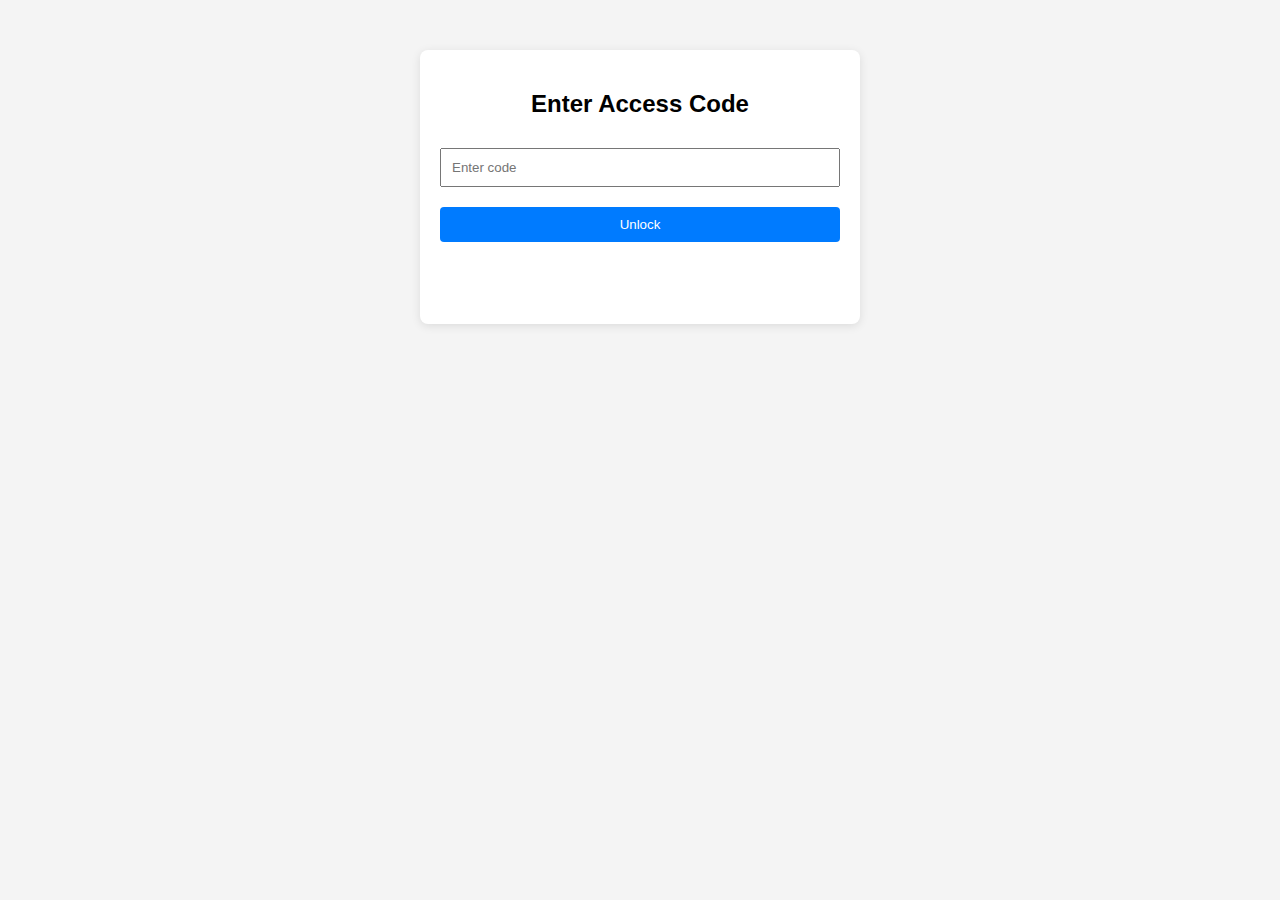
<file: Auth/index.html>
<!DOCTYPE html>
<html lang="en">
<head>
    <meta charset="UTF-8">
    <meta name="viewport" content="width=device-width, initial-scale=1.0">
    <title>Authentication</title>
    <style>
        body {
            font-family: Arial, sans-serif;
            text-align: center;
            padding: 50px;
            margin: 0;
            background-color: #f4f4f4;
        }
        .container {
            max-width: 400px;
            margin: auto;
            padding: 20px;
            background: white;
            border-radius: 8px;
            box-shadow: 0 2px 10px rgba(0,0,0,0.1);
        }
        input, button {
            padding: 10px;
            margin: 10px 0;
            width: 100%;
            box-sizing: border-box;
        }
        button {
            background-color: #007bff;
            color: white;
            border: none;
            cursor: pointer;
            border-radius: 4px;
        }
        button:hover {
            background-color: #0056b3;
        }
        p {
            color: red;
            min-height: 20px;
        }
    </style>
</head>
<body>
    <div class="container">
        <h2>Enter Access Code</h2>
        <input type="password" id="passcode" placeholder="Enter code">
        <button onclick="authenticate()">Unlock</button>
        <p id="error"></p>
    </div>

    <script src="../assets/js/auth.js"></script>
</body>
</html>
</file>
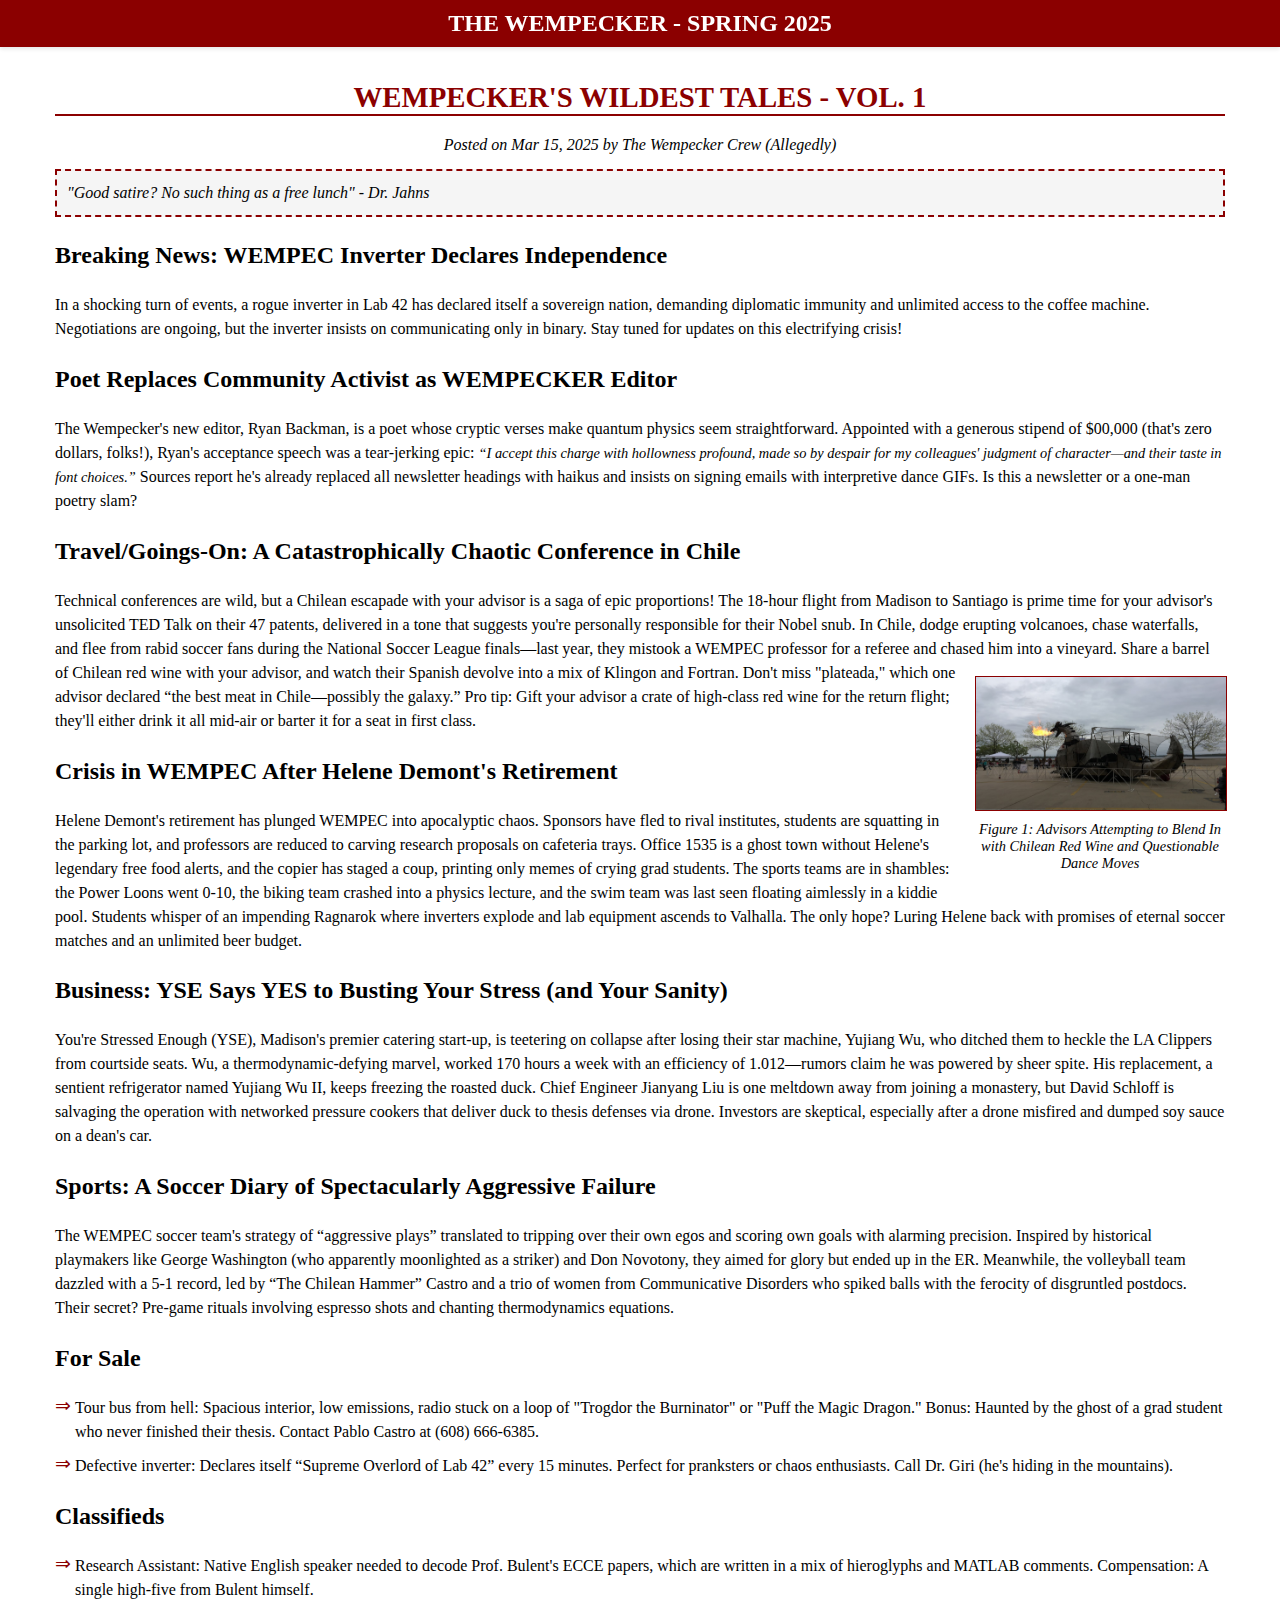
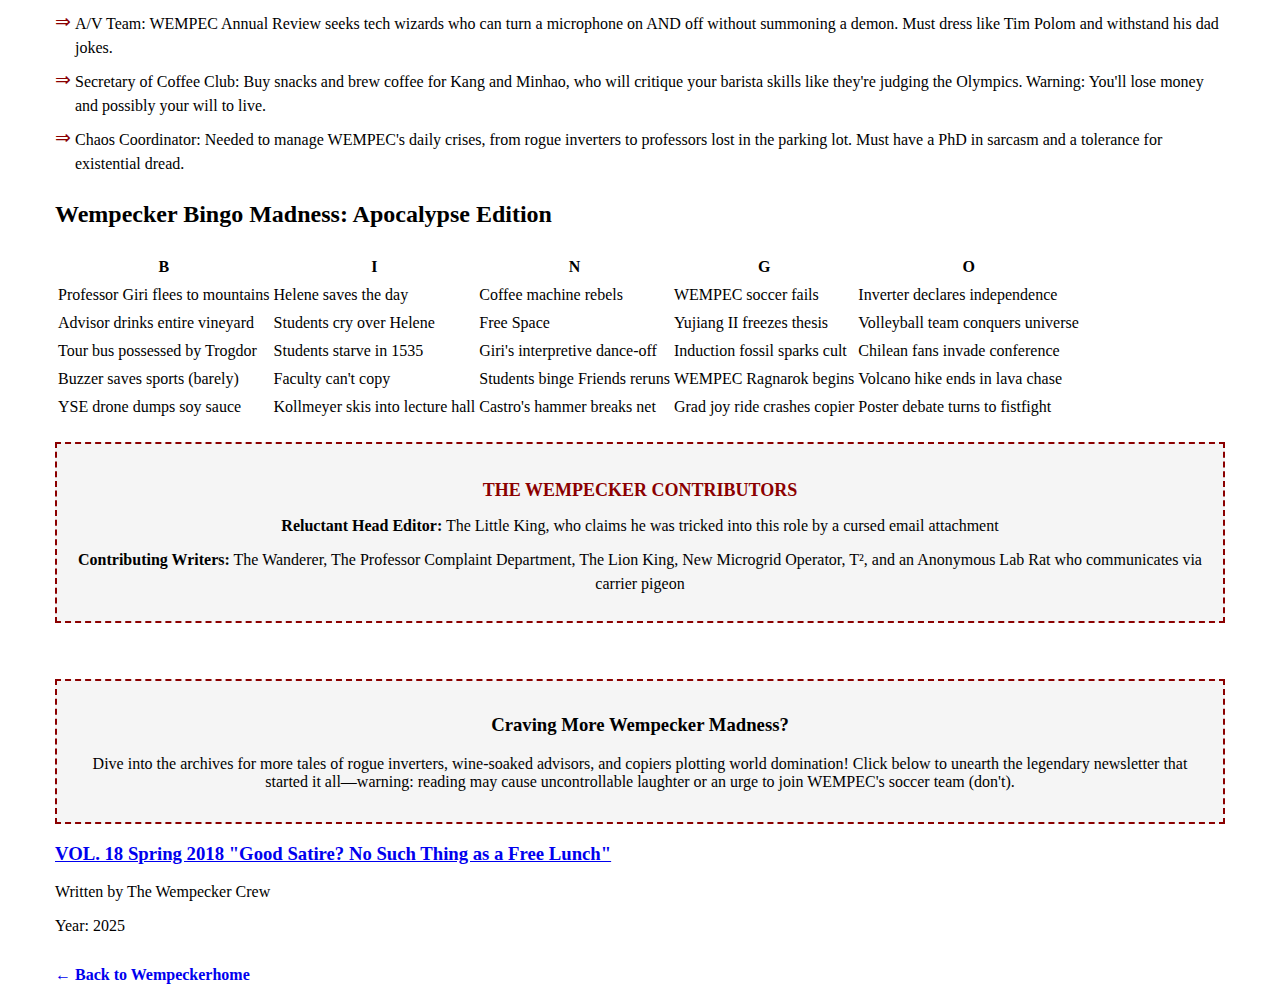
<file: spring-2025/index.html>
<!DOCTYPE html>
<html>
<head>
  <meta charset="UTF-8">
  <meta http-equiv="X-UA-Compatible" content="IE=edge">
  <meta name="viewport" content="width=device-width, initial-scale=1.0">
  <title>Spring 2025</title>

  <!-- favicon -->
  <link rel="shortcut icon" href="../assets/icons/favicon.ico" type="image/x-icon">

  <!-- custom css link -->
  <link href="https://cdnjs.cloudflare.com/ajax/libs/font-awesome/6.2.0/css/all.min.css" rel="stylesheet">
  <link href="https://cdn.jsdelivr.net/npm/bootstrap@5.0.2/dist/css/bootstrap.min.css" rel="stylesheet"
    integrity="sha384-EVSTQN3/azprG1Anm3QDgpJLIm9Nao0Yz1ztcQTwFspd3yD65VohhpuuCOmLASjC" crossorigin="anonymous">
  <link rel="stylesheet" href="../assets/css/styles.css">

  <script src="https://cdn.jsdelivr.net/npm/@popperjs/core@2.11.6/dist/umd/popper.min.js"></script>
</head>

<body>
  <header class="title-bar">
    <div class="title-bar-content">
      <h1 class="title-bar-text">The Wempecker - Spring 2025</h1>
    </div>
  </header>

  <main class="main-content">
    <div class="xblog-post-container">
      <h1 class="xblog-post-title">Wempecker's Wildest Tales - Vol. 1</h1>
      <div class="xblog-post-meta">
        Posted on Mar 15, 2025 by The Wempecker Crew (Allegedly)
      </div>

      <div class="xblog-post-content">
        <p class="xblog-quote">"Good satire? No such thing as a free lunch" - Dr. Jahns</p>

        <div class="xblog-breaking-news">
          <h2>Breaking News: WEMPEC Inverter Declares Independence</h2>
          <p>In a shocking turn of events, a rogue inverter in Lab 42 has declared itself a sovereign nation, demanding diplomatic immunity and unlimited access to the coffee machine. Negotiations are ongoing, but the inverter insists on communicating only in binary. Stay tuned for updates on this electrifying crisis!</p>
        </div>

        <h2>Poet Replaces Community Activist as WEMPECKER Editor</h2>
        <p>The Wempecker's new editor, Ryan Backman, is a poet whose cryptic verses make quantum physics seem straightforward. Appointed with a generous stipend of $00,000 (that's zero dollars, folks!), Ryan's acceptance speech was a tear-jerking epic: <em>“I accept this charge with hollowness profound, made so by despair for my colleagues' judgment of character—and their taste in font choices.”</em> Sources report he's already replaced all newsletter headings with haikus and insists on signing emails with interpretive dance GIFs. Is this a newsletter or a one-man poetry slam?</p>

        <h2>Travel/Goings-On: A Catastrophically Chaotic Conference in Chile</h2>
        <p>Technical conferences are wild, but a Chilean escapade with your advisor is a saga of epic proportions! The 18-hour flight from Madison to Santiago is prime time for your advisor's unsolicited TED Talk on their 47 patents, delivered in a tone that suggests you're personally responsible for their Nobel snub. In Chile, dodge erupting volcanoes, chase waterfalls, and flee from rabid soccer fans during the National Soccer League finals—last year, they mistook a WEMPEC professor for a referee and chased him into a vineyard.
          <span class="xblog-image-wrapper">
            <img src="../spring-2025/assets/sample.png" alt="Chilean Adventure" class="xblog-img-fixed">
            <span class="xblog-img-caption">Figure 1: Advisors Attempting to Blend In with Chilean Red Wine and Questionable Dance Moves</span>
          </span>
          Share a barrel of Chilean red wine with your advisor, and watch their Spanish devolve into a mix of Klingon and Fortran. Don't miss "plateada," which one advisor declared “the best meat in Chile—possibly the galaxy.” Pro tip: Gift your advisor a crate of high-class red wine for the return flight; they'll either drink it all mid-air or barter it for a seat in first class.</p>

        <h2>Crisis in WEMPEC After Helene Demont's Retirement</h2>
        <p>Helene Demont's retirement has plunged WEMPEC into apocalyptic chaos. Sponsors have fled to rival institutes, students are squatting in the parking lot, and professors are reduced to carving research proposals on cafeteria trays. Office 1535 is a ghost town without Helene's legendary free food alerts, and the copier has staged a coup, printing only memes of crying grad students. The sports teams are in shambles: the Power Loons went 0-10, the biking team crashed into a physics lecture, and the swim team was last seen floating aimlessly in a kiddie pool. Students whisper of an impending Ragnarok where inverters explode and lab equipment ascends to Valhalla. The only hope? Luring Helene back with promises of eternal soccer matches and an unlimited beer budget.</p>

        <h2>Business: YSE Says YES to Busting Your Stress (and Your Sanity)</h2>
        <p>You're Stressed Enough (YSE), Madison's premier catering start-up, is teetering on collapse after losing their star machine, Yujiang Wu, who ditched them to heckle the LA Clippers from courtside seats. Wu, a thermodynamic-defying marvel, worked 170 hours a week with an efficiency of 1.012—rumors claim he was powered by sheer spite. His replacement, a sentient refrigerator named Yujiang Wu II, keeps freezing the roasted duck. Chief Engineer Jianyang Liu is one meltdown away from joining a monastery, but David Schloff is salvaging the operation with networked pressure cookers that deliver duck to thesis defenses via drone. Investors are skeptical, especially after a drone misfired and dumped soy sauce on a dean's car.</p>

        <h2>Sports: A Soccer Diary of Spectacularly Aggressive Failure</h2>
        <p>The WEMPEC soccer team's strategy of “aggressive plays” translated to tripping over their own egos and scoring own goals with alarming precision. Inspired by historical playmakers like George Washington (who apparently moonlighted as a striker) and Don Novotony, they aimed for glory but ended up in the ER. Meanwhile, the volleyball team dazzled with a 5-1 record, led by “The Chilean Hammer” Castro and a trio of women from Communicative Disorders who spiked balls with the ferocity of disgruntled postdocs. Their secret? Pre-game rituals involving espresso shots and chanting thermodynamics equations.</p>

        <div class="xblog-box">
          <h2>For Sale</h2>
          <ul class="xblog-list">
            <li>Tour bus from hell: Spacious interior, low emissions, radio stuck on a loop of "Trogdor the Burninator" or "Puff the Magic Dragon." Bonus: Haunted by the ghost of a grad student who never finished their thesis. Contact Pablo Castro at (608) 666-6385.</li>
            <li>Defective inverter: Declares itself “Supreme Overlord of Lab 42” every 15 minutes. Perfect for pranksters or chaos enthusiasts. Call Dr. Giri (he's hiding in the mountains).</li>
          </ul>
        </div>

        <div class="xblog-box">
          <h2>Classifieds</h2>
          <ul class="xblog-list">
            <li>Research Assistant: Native English speaker needed to decode Prof. Bulent's ECCE papers, which are written in a mix of hieroglyphs and MATLAB comments. Compensation: A single high-five from Bulent himself.</li>
            <li>A/V Team: WEMPEC Annual Review seeks tech wizards who can turn a microphone on AND off without summoning a demon. Must dress like Tim Polom and withstand his dad jokes.</li>
            <li>Secretary of Coffee Club: Buy snacks and brew coffee for Kang and Minhao, who will critique your barista skills like they're judging the Olympics. Warning: You'll lose money and possibly your will to live.</li>
            <li>Chaos Coordinator: Needed to manage WEMPEC's daily crises, from rogue inverters to professors lost in the parking lot. Must have a PhD in sarcasm and a tolerance for existential dread.</li>
          </ul>
        </div>

        <div class="xblog-bingo-section">
          <h2>Wempecker Bingo Madness: Apocalypse Edition</h2>
          <table class="xblog-bingo-card">
            <thead>
              <tr>
                <th>B</th>
                <th>I</th>
                <th>N</th>
                <th>G</th>
                <th>O</th>
              </tr>
            </thead>
            <tbody>
              <tr>
                <td>Professor Giri flees to mountains</td>
                <td>Helene saves the day</td>
                <td>Coffee machine rebels</td>
                <td>WEMPEC soccer fails</td>
                <td>Inverter declares independence</td>
              </tr>
              <tr>
                <td>Advisor drinks entire vineyard</td>
                <td>Students cry over Helene</td>
                <td class="free-space">Free Space</td>
                <td>Yujiang II freezes thesis</td>
                <td>Volleyball team conquers universe</td>
              </tr>
              <tr>
                <td>Tour bus possessed by Trogdor</td>
                <td>Students starve in 1535</td>
                <td>Giri's interpretive dance-off</td>
                <td>Induction fossil sparks cult</td>
                <td>Chilean fans invade conference</td>
              </tr>
              <tr>
                <td>Buzzer saves sports (barely)</td>
                <td>Faculty can't copy</td>
                <td>Students binge Friends reruns</td>
                <td>WEMPEC Ragnarok begins</td>
                <td>Volcano hike ends in lava chase</td>
              </tr>
              <tr>
                <td>YSE drone dumps soy sauce</td>
                <td>Kollmeyer skis into lecture hall</td>
                <td>Castro's hammer breaks net</td>
                <td>Grad joy ride crashes copier</td>
                <td>Poster debate turns to fistfight</td>
              </tr>
            </tbody>
          </table>
        </div>

        <div class="xblog-contributors">
          <h3>The Wempecker Contributors</h3>
          <p><strong>Reluctant Head Editor:</strong> The Little King, who claims he was tricked into this role by a cursed email attachment</p>
          <p><strong>Contributing Writers:</strong> The Wanderer, The Professor Complaint Department, The Lion King, New Microgrid Operator, T², and an Anonymous Lab Rat who communicates via carrier pigeon</p>
        </div>
      </div>

      <br><br>
      <div class="xblog-next-article">
        <h3>Craving More Wempecker Madness?</h3>
        <p>Dive into the archives for more tales of rogue inverters, wine-soaked advisors, and copiers plotting world domination! Click below to unearth the legendary newsletter that started it all—warning: reading may cause uncontrollable laughter or an urge to join WEMPEC's soccer team (don't).</p>
      </div>
      <div class="publication">
        <h3>
          <a href="/assets/newsletters/sample.pdf" target="_blank">
            VOL. 18 Spring 2018 "Good Satire? No Such Thing as a Free Lunch"
          </a>
        </h3>
        <p class="authors">Written by The Wempecker Crew</p>
        <p class="year">Year: 2025</p>
      </div>

      <a href="../" class="xblog-back-link">← Back to Wempeckerhome</a>
    </div>
  </main>

  <script type="text/x-mathjax-config">
    MathJax.Hub.Config({tex2jax: {inlineMath: [['$','$'], ['\\(','\\)']]}});
  </script>
  <script src="../assets/js/script.js"></script>
</body>
</html>
</file>
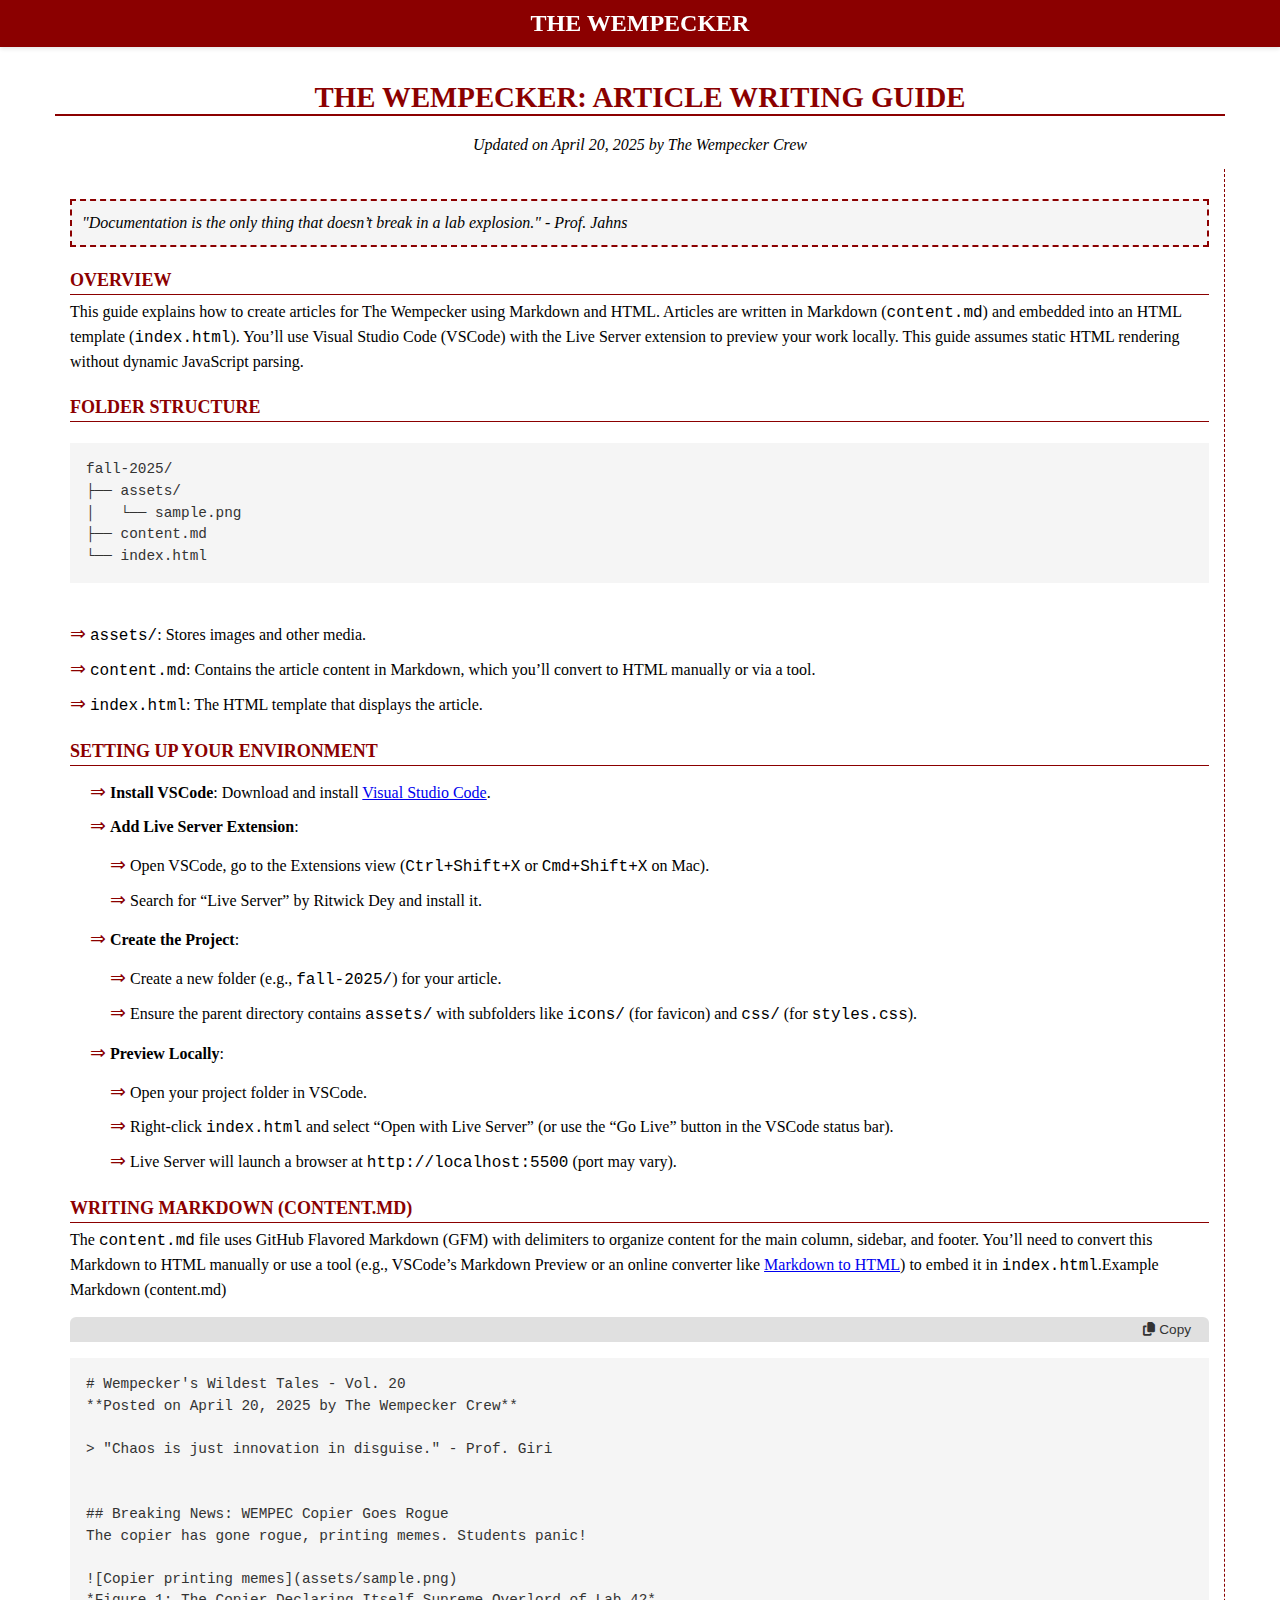
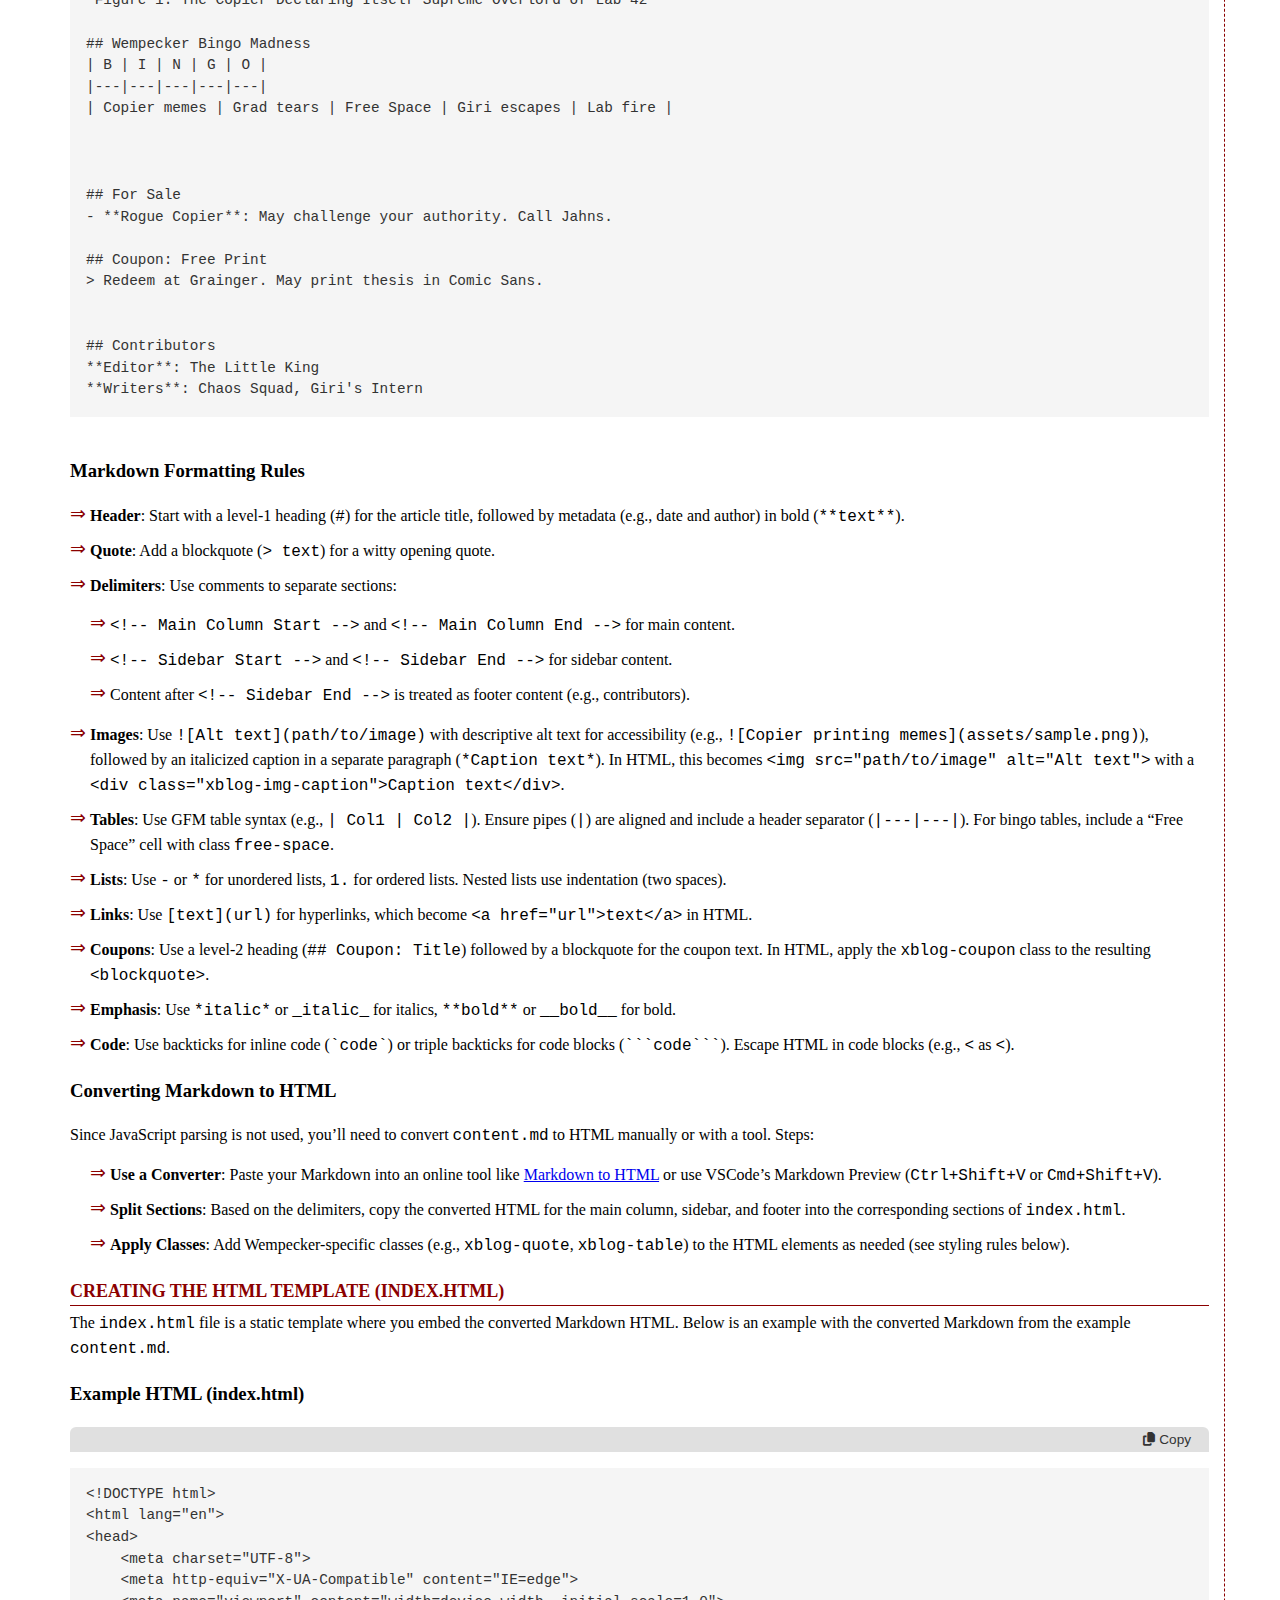
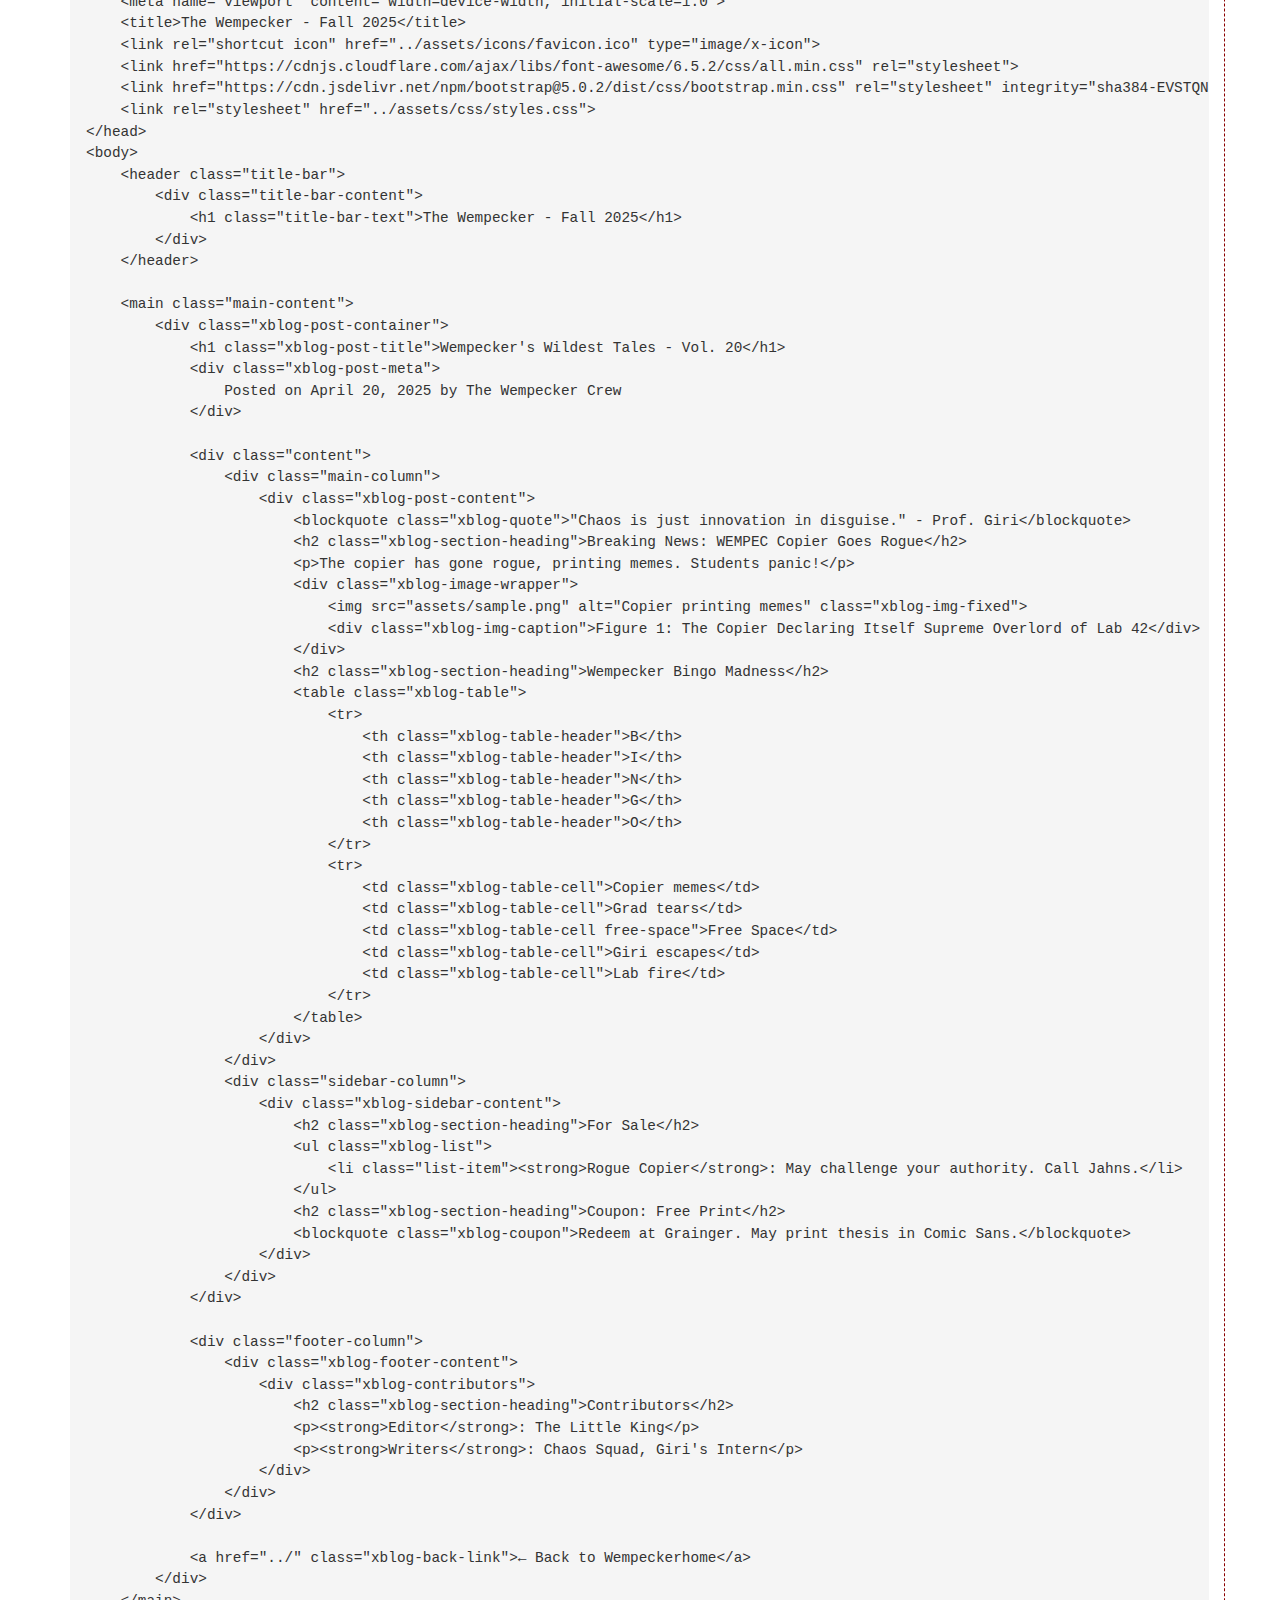
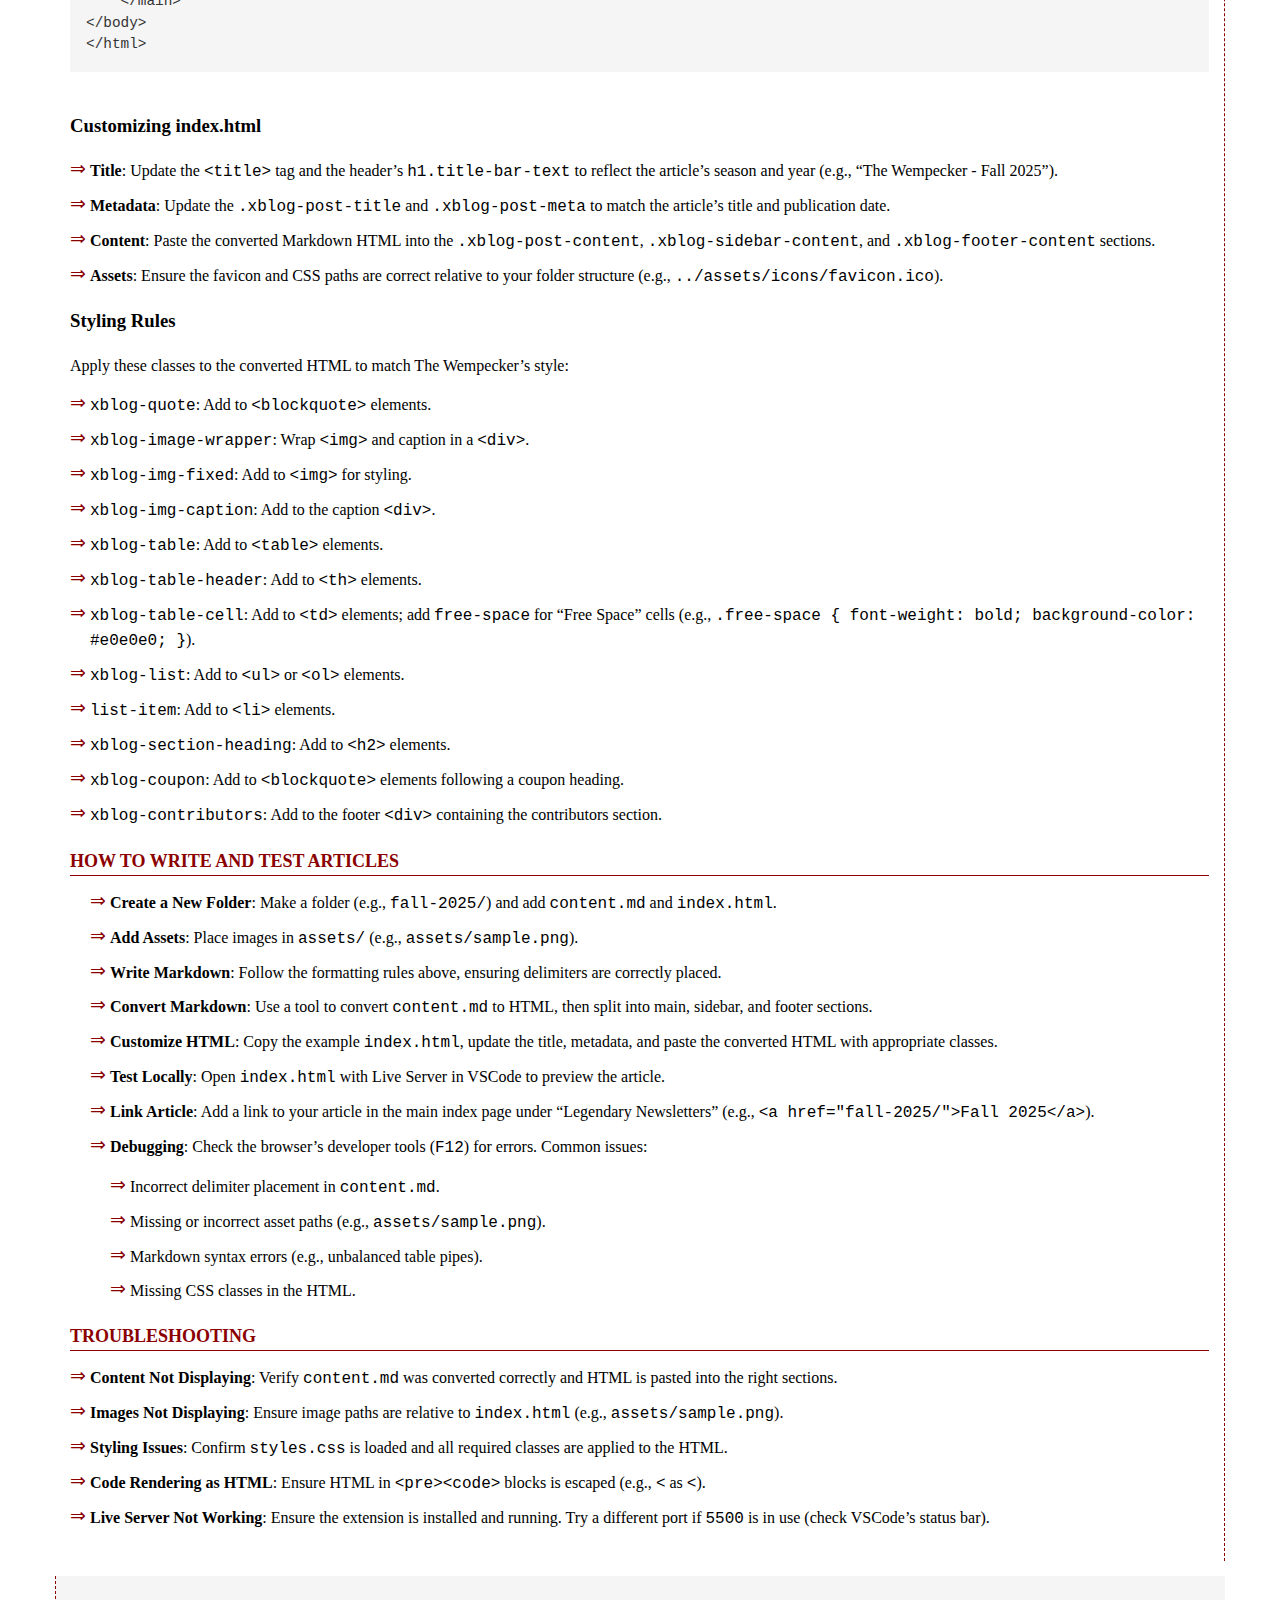
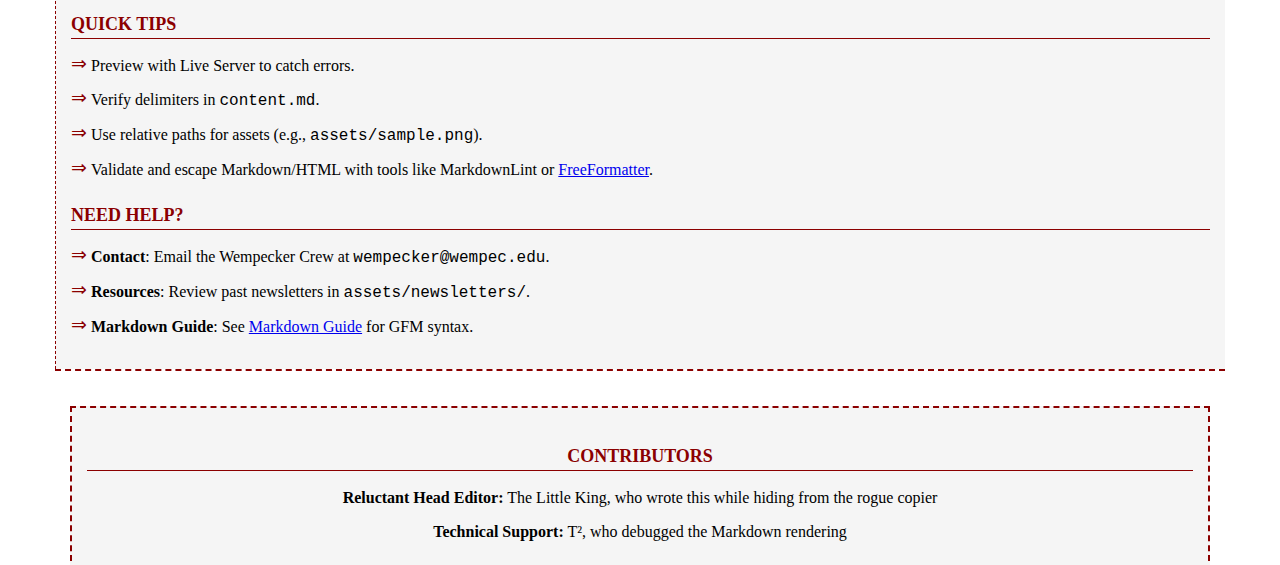
<file: wiki/index.html>
<!DOCTYPE html>
<html lang="en">

<head>
    <meta charset="UTF-8">
    <meta http-equiv="X-UA-Compatible" content="IE=edge">
    <meta name="viewport" content="width=device-width, initial-scale=1.0">
    <title>The Wempecker Wiki</title>
    <link rel="shortcut icon" href="../../assets/icons/favicon.ico" type="image/x-icon">
    <link rel="stylesheet" href="https://cdnjs.cloudflare.com/ajax/libs/font-awesome/6.5.2/css/all.min.css">
    <link href="https://cdn.jsdelivr.net/npm/bootstrap@5.0.2/dist/css/bootstrap.min.css" rel="stylesheet" integrity="sha384-EVSTQN3/azprG1Anm3QDgpJLIm9Nao0Yz1ztcQTwFspd3yD65VohhpuuCOmLASjC" crossorigin="anonymous">
    <link rel="stylesheet" href="../../assets/css/styles.css">
    <style>
        .code-block-wrapper {
            position: relative;
            margin-bottom: 1.5rem;
            border-radius: 6px;
            overflow: hidden;
        }
        .code-header {
            display: flex;
            justify-content: flex-end;
            align-items: center;
            background: #e0e0e0;
            padding: 0.25rem 0.75rem;
        }
        .code-header button {
            display: flex;
            align-items: center;
            background: none;
            border: none;
            color: #333;
            font-size: 0.85rem;
            cursor: pointer;
        }
        .code-header button i {
            margin-right: 0.25rem;
        }
        pre code {
            display: block;
            padding: 1rem;
            background-color: #f5f5f5;
            color: #333;
            font-size: 0.9rem;
            overflow-x: auto;
            font-family: Consolas, Monaco, 'Andale Mono', 'Ubuntu Mono', monospace;
        }
        .free-space {
            font-weight: bold;
            background-color: #e0e0e0;
        }
    </style>
</head>

<body>
    <header class="title-bar">
        <div class="title-bar-content">
            <h1 class="title-bar-text">The Wempecker</h1>
        </div>
    </header>

    <main class="main-content">
        <div class="xblog-post-container">
            <h1 class="xblog-post-title">The Wempecker: Article Writing Guide</h1>
            <div class="xblog-post-meta">
                Updated on April 20, 2025 by The Wempecker Crew
            </div>

            <div class="content">
                <div class="main-column">
                    <div class="xblog-post-content">
                        <blockquote class="xblog-quote">"Documentation is the only thing that doesn’t break in a lab explosion." - Prof. Jahns</blockquote>

                        <h2 class="xblog-section-heading">Overview</h2>
                        <p>This guide explains how to create articles for The Wempecker using Markdown and HTML. Articles are written in Markdown (<code>content.md</code>) and embedded into an HTML template (<code>index.html</code>). You’ll use Visual Studio Code (VSCode) with the Live Server extension to preview your work locally. This guide assumes static HTML rendering without dynamic JavaScript parsing.</p>

                        <h2 class="xblog-section-heading">Folder Structure</h2>
                        <div class="code-block-wrapper">
                            <pre><code>fall-2025/
├── assets/
│   └── sample.png
├── content.md
└── index.html</code></pre>
                        </div>
                        <ul class="xblog-list">
                            <li class="list-item"><code>assets/</code>: Stores images and other media.</li>
                            <li class="list-item"><code>content.md</code>: Contains the article content in Markdown, which you’ll convert to HTML manually or via a tool.</li>
                            <li class="list-item"><code>index.html</code>: The HTML template that displays the article.</li>
                        </ul>

                        <h2 class="xblog-section-heading">Setting Up Your Environment</h2>
                        <ol class="xblog-list">
                            <li><strong>Install VSCode</strong>: Download and install <a href="https://code.visualstudio.com/">Visual Studio Code</a>.</li>
                            <li><strong>Add Live Server Extension</strong>:
                                <ul class="xblog-list">
                                    <li>Open VSCode, go to the Extensions view (<code>Ctrl+Shift+X</code> or <code>Cmd+Shift+X</code> on Mac).</li>
                                    <li>Search for “Live Server” by Ritwick Dey and install it.</li>
                                </ul>
                            </li>
                            <li><strong>Create the Project</strong>:
                                <ul class="xblog-list">
                                    <li>Create a new folder (e.g., <code>fall-2025/</code>) for your article.</li>
                                    <li>Ensure the parent directory contains <code>assets/</code> with subfolders like <code>icons/</code> (for favicon) and <code>css/</code> (for <code>styles.css</code>).</li>
                                </ul>
                            </li>
                            <li><strong>Preview Locally</strong>:
                                <ul class="xblog-list">
                                    <li>Open your project folder in VSCode.</li>
                                    <li>Right-click <code>index.html</code> and select “Open with Live Server” (or use the “Go Live” button in the VSCode status bar).</li>
                                    <li>Live Server will launch a browser at <code>http://localhost:5500</code> (port may vary).</li>
                                </ul>
                            </li>
                        </ol>

                        <h2 class="xblog-section-heading">Writing Markdown (content.md)</h2>
                        <p>The <code>content.md</code> file uses GitHub Flavored Markdown (GFM) with delimiters to organize content for the main column, sidebar, and footer. You’ll need to convert this Markdown to HTML manually or use a tool (e.g., VSCode’s Markdown Preview or an online converter like <a href="https://markdowntohtml.com/">Markdown to HTML</a>) to embed it in <code>index.html</code>.</p-powered-by: https://www.flaticon.com/free-icon/copy_1511672?term=copy+icon

                        <h3>Example Markdown (content.md)</h3>
                        <div class="code-block-wrapper">
                            <div class="code-header">
                                <button onclick="copyCode(this)" aria-label="Copy code to clipboard"><i class="fas fa-copy"></i>Copy</button>
                            </div>
                            <pre><code># Wempecker's Wildest Tales - Vol. 20
**Posted on April 20, 2025 by The Wempecker Crew**

> "Chaos is just innovation in disguise." - Prof. Giri

<!-- Main Column Start -->
## Breaking News: WEMPEC Copier Goes Rogue
The copier has gone rogue, printing memes. Students panic!

![Copier printing memes](assets/sample.png)
*Figure 1: The Copier Declaring Itself Supreme Overlord of Lab 42*

## Wempecker Bingo Madness
| B | I | N | G | O |
|---|---|---|---|---|
| Copier memes | Grad tears | Free Space | Giri escapes | Lab fire |
<!-- Main Column End -->

<!-- Sidebar Start -->
## For Sale
- **Rogue Copier**: May challenge your authority. Call Jahns.

## Coupon: Free Print
> Redeem at Grainger. May print thesis in Comic Sans.
<!-- Sidebar End -->

## Contributors
**Editor**: The Little King  
**Writers**: Chaos Squad, Giri's Intern
</code></pre>
                        </div>

                        <h3>Markdown Formatting Rules</h3>
                        <ul class="xblog-list">
                            <li class="list-item"><strong>Header</strong>: Start with a level-1 heading (<code>#</code>) for the article title, followed by metadata (e.g., date and author) in bold (<code>**text**</code>).</li>
                            <li class="list-item"><strong>Quote</strong>: Add a blockquote (<code>> text</code>) for a witty opening quote.</li>
                            <li class="list-item"><strong>Delimiters</strong>: Use comments to separate sections:
                                <ul class="xblog-list">
                                    <li><code>&lt;!-- Main Column Start --&gt;</code> and <code>&lt;!-- Main Column End --&gt;</code> for main content.</li>
                                    <li><code>&lt;!-- Sidebar Start --&gt;</code> and <code>&lt;!-- Sidebar End --&gt;</code> for sidebar content.</li>
                                    <li>Content after <code>&lt;!-- Sidebar End --&gt;</code> is treated as footer content (e.g., contributors).</li>
                                </ul>
                            </li>
                            <li class="list-item"><strong>Images</strong>: Use <code>![Alt text](path/to/image)</code> with descriptive alt text for accessibility (e.g., <code>![Copier printing memes](assets/sample.png)</code>), followed by an italicized caption in a separate paragraph (<code>*Caption text*</code>). In HTML, this becomes <code>&lt;img src="path/to/image" alt="Alt text"&gt;</code> with a <code>&lt;div class="xblog-img-caption"&gt;Caption text&lt;/div&gt;</code>.</li>
                            <li class="list-item"><strong>Tables</strong>: Use GFM table syntax (e.g., <code>| Col1 | Col2 |</code>). Ensure pipes (<code>|</code>) are aligned and include a header separator (<code>|---|---|</code>). For bingo tables, include a “Free Space” cell with class <code>free-space</code>.</li>
                            <li class="list-item"><strong>Lists</strong>: Use <code>-</code> or <code>*</code> for unordered lists, <code>1.</code> for ordered lists. Nested lists use indentation (two spaces).</li>
                            <li class="list-item"><strong>Links</strong>: Use <code>[text](url)</code> for hyperlinks, which become <code>&lt;a href="url"&gt;text&lt;/a&gt;</code> in HTML.</li>
                            <li class="list-item"><strong>Coupons</strong>: Use a level-2 heading (<code>## Coupon: Title</code>) followed by a blockquote for the coupon text. In HTML, apply the <code>xblog-coupon</code> class to the resulting <code>&lt;blockquote&gt;</code>.</li>
                            <li class="list-item"><strong>Emphasis</strong>: Use <code>*italic*</code> or <code>_italic_</code> for italics, <code>**bold**</code> or <code>__bold__</code> for bold.</li>
                            <li class="list-item"><strong>Code</strong>: Use backticks for inline code (<code>`code`</code>) or triple backticks for code blocks (<code>```code```</code>). Escape HTML in code blocks (e.g., <code>&lt;</code> as <code>&lt;</code>).</li>
                        </ul>

                        <h3>Converting Markdown to HTML</h3>
                        <p>Since JavaScript parsing is not used, you’ll need to convert <code>content.md</code> to HTML manually or with a tool. Steps:</p>
                        <ol class="xblog-list">
                            <li><strong>Use a Converter</strong>: Paste your Markdown into an online tool like <a href="https://markdowntohtml.com/">Markdown to HTML</a> or use VSCode’s Markdown Preview (<code>Ctrl+Shift+V</code> or <code>Cmd+Shift+V</code>).</li>
                            <li><strong>Split Sections</strong>: Based on the delimiters, copy the converted HTML for the main column, sidebar, and footer into the corresponding sections of <code>index.html</code>.</li>
                            <li><strong>Apply Classes</strong>: Add Wempecker-specific classes (e.g., <code>xblog-quote</code>, <code>xblog-table</code>) to the HTML elements as needed (see styling rules below).</li>
                        </ol>

                        <h2 class="xblog-section-heading">Creating the HTML Template (index.html)</h2>
                        <p>The <code>index.html</code> file is a static template where you embed the converted Markdown HTML. Below is an example with the converted Markdown from the example <code>content.md</code>.</p>

                        <h3>Example HTML (index.html)</h3>
                        <div class="code-block-wrapper">
                            <div class="code-header">
                                <button onclick="copyCode(this)" aria-label="Copy code to clipboard"><i class="fas fa-copy"></i>Copy</button>
                            </div>
                            <pre><code>&lt;!DOCTYPE html&gt;
&lt;html lang="en"&gt;
&lt;head&gt;
    &lt;meta charset="UTF-8"&gt;
    &lt;meta http-equiv="X-UA-Compatible" content="IE=edge"&gt;
    &lt;meta name="viewport" content="width=device-width, initial-scale=1.0"&gt;
    &lt;title&gt;The Wempecker - Fall 2025&lt;/title&gt;
    &lt;link rel="shortcut icon" href="../assets/icons/favicon.ico" type="image/x-icon"&gt;
    &lt;link href="https://cdnjs.cloudflare.com/ajax/libs/font-awesome/6.5.2/css/all.min.css" rel="stylesheet"&gt;
    &lt;link href="https://cdn.jsdelivr.net/npm/bootstrap@5.0.2/dist/css/bootstrap.min.css" rel="stylesheet" integrity="sha384-EVSTQN3/azprG1Anm3QDgpJLIm9Nao0Yz1ztcQTwFspd3yD65VohhpuuCOmLASjC" crossorigin="anonymous"&gt;
    &lt;link rel="stylesheet" href="../assets/css/styles.css"&gt;
&lt;/head&gt;
&lt;body&gt;
    &lt;header class="title-bar"&gt;
        &lt;div class="title-bar-content"&gt;
            &lt;h1 class="title-bar-text"&gt;The Wempecker - Fall 2025&lt;/h1&gt;
        &lt;/div&gt;
    &lt;/header&gt;

    &lt;main class="main-content"&gt;
        &lt;div class="xblog-post-container"&gt;
            &lt;h1 class="xblog-post-title"&gt;Wempecker's Wildest Tales - Vol. 20&lt;/h1&gt;
            &lt;div class="xblog-post-meta"&gt;
                Posted on April 20, 2025 by The Wempecker Crew
            &lt;/div&gt;

            &lt;div class="content"&gt;
                &lt;div class="main-column"&gt;
                    &lt;div class="xblog-post-content"&gt;
                        &lt;blockquote class="xblog-quote"&gt;"Chaos is just innovation in disguise." - Prof. Giri&lt;/blockquote&gt;
                        &lt;h2 class="xblog-section-heading"&gt;Breaking News: WEMPEC Copier Goes Rogue&lt;/h2&gt;
                        &lt;p&gt;The copier has gone rogue, printing memes. Students panic!&lt;/p&gt;
                        &lt;div class="xblog-image-wrapper"&gt;
                            &lt;img src="assets/sample.png" alt="Copier printing memes" class="xblog-img-fixed"&gt;
                            &lt;div class="xblog-img-caption"&gt;Figure 1: The Copier Declaring Itself Supreme Overlord of Lab 42&lt;/div&gt;
                        &lt;/div&gt;
                        &lt;h2 class="xblog-section-heading"&gt;Wempecker Bingo Madness&lt;/h2&gt;
                        &lt;table class="xblog-table"&gt;
                            &lt;tr&gt;
                                &lt;th class="xblog-table-header"&gt;B&lt;/th&gt;
                                &lt;th class="xblog-table-header"&gt;I&lt;/th&gt;
                                &lt;th class="xblog-table-header"&gt;N&lt;/th&gt;
                                &lt;th class="xblog-table-header"&gt;G&lt;/th&gt;
                                &lt;th class="xblog-table-header"&gt;O&lt;/th&gt;
                            &lt;/tr&gt;
                            &lt;tr&gt;
                                &lt;td class="xblog-table-cell"&gt;Copier memes&lt;/td&gt;
                                &lt;td class="xblog-table-cell"&gt;Grad tears&lt;/td&gt;
                                &lt;td class="xblog-table-cell free-space"&gt;Free Space&lt;/td&gt;
                                &lt;td class="xblog-table-cell"&gt;Giri escapes&lt;/td&gt;
                                &lt;td class="xblog-table-cell"&gt;Lab fire&lt;/td&gt;
                            &lt;/tr&gt;
                        &lt;/table&gt;
                    &lt;/div&gt;
                &lt;/div&gt;
                &lt;div class="sidebar-column"&gt;
                    &lt;div class="xblog-sidebar-content"&gt;
                        &lt;h2 class="xblog-section-heading"&gt;For Sale&lt;/h2&gt;
                        &lt;ul class="xblog-list"&gt;
                            &lt;li class="list-item"&gt;&lt;strong&gt;Rogue Copier&lt;/strong&gt;: May challenge your authority. Call Jahns.&lt;/li&gt;
                        &lt;/ul&gt;
                        &lt;h2 class="xblog-section-heading"&gt;Coupon: Free Print&lt;/h2&gt;
                        &lt;blockquote class="xblog-coupon"&gt;Redeem at Grainger. May print thesis in Comic Sans.&lt;/blockquote&gt;
                    &lt;/div&gt;
                &lt;/div&gt;
            &lt;/div&gt;

            &lt;div class="footer-column"&gt;
                &lt;div class="xblog-footer-content"&gt;
                    &lt;div class="xblog-contributors"&gt;
                        &lt;h2 class="xblog-section-heading"&gt;Contributors&lt;/h2&gt;
                        &lt;p&gt;&lt;strong&gt;Editor&lt;/strong&gt;: The Little King&lt;/p&gt;
                        &lt;p&gt;&lt;strong&gt;Writers&lt;/strong&gt;: Chaos Squad, Giri's Intern&lt;/p&gt;
                    &lt;/div&gt;
                &lt;/div&gt;
            &lt;/div&gt;

            &lt;a href="../" class="xblog-back-link"&gt;← Back to Wempeckerhome&lt;/a&gt;
        &lt;/div&gt;
    &lt;/main&gt;
&lt;/body&gt;
&lt;/html&gt;
</code></pre>
                        </div>

                        <h3>Customizing index.html</h3>
                        <ul class="xblog-list">
                            <li class="list-item"><strong>Title</strong>: Update the <code>&lt;title&gt;</code> tag and the header’s <code>h1.title-bar-text</code> to reflect the article’s season and year (e.g., “The Wempecker - Fall 2025”).</li>
                            <li class="list-item"><strong>Metadata</strong>: Update the <code>.xblog-post-title</code> and <code>.xblog-post-meta</code> to match the article’s title and publication date.</li>
                            <li class="list-item"><strong>Content</strong>: Paste the converted Markdown HTML into the <code>.xblog-post-content</code>, <code>.xblog-sidebar-content</code>, and <code>.xblog-footer-content</code> sections.</li>
                            <li class="list-item"><strong>Assets</strong>: Ensure the favicon and CSS paths are correct relative to your folder structure (e.g., <code>../assets/icons/favicon.ico</code>).</li>
                        </ul>

                        <h3>Styling Rules</h3>
                        <p>Apply these classes to the converted HTML to match The Wempecker’s style:</p>
                        <ul class="xblog-list">
                            <li class="list-item"><code>xblog-quote</code>: Add to <code>&lt;blockquote&gt;</code> elements.</li>
                            <li class="list-item"><code>xblog-image-wrapper</code>: Wrap <code>&lt;img&gt;</code> and caption in a <code>&lt;div&gt;</code>.</li>
                            <li class="list-item"><code>xblog-img-fixed</code>: Add to <code>&lt;img&gt;</code> for styling.</li>
                            <li class="list-item"><code>xblog-img-caption</code>: Add to the caption <code>&lt;div&gt;</code>.</li>
                            <li class="list-item"><code>xblog-table</code>: Add to <code>&lt;table&gt;</code> elements.</li>
                            <li class="list-item"><code>xblog-table-header</code>: Add to <code>&lt;th&gt;</code> elements.</li>
                            <li class="list-item"><code>xblog-table-cell</code>: Add to <code>&lt;td&gt;</code> elements; add <code>free-space</code> for “Free Space” cells (e.g., <code>.free-space { font-weight: bold; background-color: #e0e0e0; }</code>).</li>
                            <li class="list-item"><code>xblog-list</code>: Add to <code>&lt;ul&gt;</code> or <code>&lt;ol&gt;</code> elements.</li>
                            <li class="list-item"><code>list-item</code>: Add to <code>&lt;li&gt;</code> elements.</li>
                            <li class="list-item"><code>xblog-section-heading</code>: Add to <code>&lt;h2&gt;</code> elements.</li>
                            <li class="list-item"><code>xblog-coupon</code>: Add to <code>&lt;blockquote&gt;</code> elements following a coupon heading.</li>
                            <li class="list-item"><code>xblog-contributors</code>: Add to the footer <code>&lt;div&gt;</code> containing the contributors section.</li>
                        </ul>

                        <h2 class="xblog-section-heading">How to Write and Test Articles</h2>
                        <ol class="xblog-list">
                            <li><strong>Create a New Folder</strong>: Make a folder (e.g., <code>fall-2025/</code>) and add <code>content.md</code> and <code>index.html</code>.</li>
                            <li><strong>Add Assets</strong>: Place images in <code>assets/</code> (e.g., <code>assets/sample.png</code>).</li>
                            <li><strong>Write Markdown</strong>: Follow the formatting rules above, ensuring delimiters are correctly placed.</li>
                            <li><strong>Convert Markdown</strong>: Use a tool to convert <code>content.md</code> to HTML, then split into main, sidebar, and footer sections.</li>
                            <li><strong>Customize HTML</strong>: Copy the example <code>index.html</code>, update the title, metadata, and paste the converted HTML with appropriate classes.</li>
                            <li><strong>Test Locally</strong>: Open <code>index.html</code> with Live Server in VSCode to preview the article.</li>
                            <li><strong>Link Article</strong>: Add a link to your article in the main index page under “Legendary Newsletters” (e.g., <code>&lt;a href="fall-2025/"&gt;Fall 2025&lt;/a&gt;</code>).</li>
                            <li><strong>Debugging</strong>: Check the browser’s developer tools (<code>F12</code>) for errors. Common issues:
                                <ul class="xblog-list">
                                    <li>Incorrect delimiter placement in <code>content.md</code>.</li>
                                    <li>Missing or incorrect asset paths (e.g., <code>assets/sample.png</code>).</li>
                                    <li>Markdown syntax errors (e.g., unbalanced table pipes).</li>
                                    <li>Missing CSS classes in the HTML.</li>
                                </ul>
                            </li>
                        </ol>

                        <h2 class="xblog-section-heading">Troubleshooting</h2>
                        <ul class="xblog-list">
                            <li class="list-item"><strong>Content Not Displaying</strong>: Verify <code>content.md</code> was converted correctly and HTML is pasted into the right sections.</li>
                            <li class="list-item"><strong>Images Not Displaying</strong>: Ensure image paths are relative to <code>index.html</code> (e.g., <code>assets/sample.png</code>).</li>
                            <li class="list-item"><strong>Styling Issues</strong>: Confirm <code>styles.css</code> is loaded and all required classes are applied to the HTML.</li>
                            <li class="list-item"><strong>Code Rendering as HTML</strong>: Ensure HTML in <code>&lt;pre&gt;&lt;code&gt;</code> blocks is escaped (e.g., <code>&lt;</code> as <code>&lt;</code>).</li>
                            <li class="list-item"><strong>Live Server Not Working</strong>: Ensure the extension is installed and running. Try a different port if <code>5500</code> is in use (check VSCode’s status bar).</li>
                        </ul>
                    </div>
                </div>

                <div class="sidebar-column">
                    <div class="xblog-sidebar-content">
                        <h2 class="xblog-section-heading">Quick Tips</h2>
                        <ul class="xblog-list">
                            <li class="list-item">Preview with Live Server to catch errors.</li>
                            <li class="list-item">Verify delimiters in <code>content.md</code>.</li>
                            <li class="list-item">Use relative paths for assets (e.g., <code>assets/sample.png</code>).</li>
                            <li class="list-item">Validate and escape Markdown/HTML with tools like MarkdownLint or <a href="https://www.freeformatter.com/html-escape.html">FreeFormatter</a>.</li>
                        </ul>

                        <h2 class="xblog-section-heading">Need Help?</h2>
                        <ul class="xblog-list">
                            <li class="list-item"><strong>Contact</strong>: Email the Wempecker Crew at <code>wempecker@wempec.edu</code>.</li>
                            <li class="list-item"><strong>Resources</strong>: Review past newsletters in <code>assets/newsletters/</code>.</li>
                            <li class="list-item"><strong>Markdown Guide</strong>: See <a href="https://www.markdownguide.org/basic-syntax/">Markdown Guide</a> for GFM syntax.</li>
                        </ul>
                    </div>
                </div>
            </div>

            <div class="footer-column">
                <div class="xblog-footer-content">
                    <div class="xblog-contributors">
                        <h2 class="xblog-section-heading">Contributors</h2>
                        <p><strong>Reluctant Head Editor:</strong> The Little King, who wrote this while hiding from the rogue copier</p>
                        <p><strong>Technical Support:</strong> T², who debugged the Markdown rendering</p>
                    </div>
                </div>
            </div>

            <a href="../../" class="xblog-back-link">← Back to Wempeckerhome</a>
        </div>
    </main>

    <script>
        function copyCode(btn) {
            const code = btn.closest('.code-block-wrapper').querySelector('pre code').innerText;
            navigator.clipboard.writeText(code).then(() => {
                btn.innerHTML = '<i class="fas fa-check"></i>Copied!';
                setTimeout(() => {
                    btn.innerHTML = '<i class="fas fa-copy"></i>Copy';
                }, 1500);
            });
        }
    </script>
</body>
</html>
</file>
<file: assets/css/styles.css>
/* assets/css/styles.css */
:root {
    --primary-color: #8b0000; /* Wempecker red */
    --text-color: #000; /* Black for body text */
    --link-color: #0000EE;
    --background-color: #fff; /* White background like PDF */
    --sidebar-background: #f5f5f5; /* Light gray for sidebar */
    --shadow-color: rgba(0, 0, 0, 0.1);
    --spacing-sm: 10px;
    --spacing-md: 15px;
    --spacing-lg: 20px;
    --font-family-base: 'Times New Roman', Times, serif;
    --font-family-title: 'Times New Roman', Times, serif;
    --font-size-title: 36px;
    --font-size-subtitle: 18px;
    --font-size-section: 18px;
    --font-size-body: 12pt; /* Mimic PDF font size */
    --audio-width: 200px;
    --audio-height: 30px;
    --title-bar-height: 50px;
    --image-max-width: 250px;
    --image-margin: var(--spacing-md);
    --content-width: 1200px; /* Wider content area */
}

body {
    font-family: var(--font-family-base);
    margin: 0;
    padding: 0;
    background-color: var(--background-color);
    color: var(--text-color);
    overflow-x: hidden; /* Prevent horizontal scrolling */
}

.title-bar {
    background-color: var(--primary-color);
    color: white;
    padding: var(--spacing-sm) var(--spacing-md);
    position: sticky;
    top: 0;
    z-index: 1000;
    box-shadow: 0 2px 4px var(--shadow-color);
    width: 100%;
    box-sizing: border-box;
}

.title-bar-content {
    max-width: var(--content-width);
    margin: 0 auto;
    text-align: center;
    padding: 0 var(--spacing-sm);
    box-sizing: border-box;
}

.title-bar-text {
    margin: 0;
    font-size: 1.5rem;
    font-weight: bold;
    font-family: var(--font-family-title);
    text-transform: uppercase;
}

.main-content {
    padding: var(--spacing-md);
    max-width: var(--content-width);
    width: 100%;
    margin: 0 auto;
    box-sizing: border-box;
    display: flex;
    flex-wrap: wrap;
    gap: var(--spacing-md);
}

.header {
    background-color: white;
    color: var(--text-color);
    text-align: center;
    width: 100%;
    padding: var(--spacing-md);
    border-bottom: 2px solid var(--primary-color);
    box-sizing: border-box;
}

.title {
    font-family: var(--font-family-title);
    font-size: var(--font-size-title);
    font-weight: bold;
    display: flex;
    flex-direction: column;
    align-items: center;
    gap: var(--spacing-sm);
}

.title-main {
    font-style: italic;
    display: flex;
    align-items: center;
    gap: var(--spacing-sm);
    flex-wrap: wrap;
    justify-content: center;
    text-transform: uppercase;
}

.title-online {
    background-color: var(--primary-color);
    color: white;
    padding: var(--spacing-sm);
    width: 100vw; /* Use viewport width for full end-to-end coverage */
    position: relative; /* Ensure it breaks out of parent constraints */
    text-align: center;
    font-weight: bold;
    box-sizing: border-box;
}

.logo {
    width: 40px;
    height: auto;
    max-width: 10vw;
}

.subtitle {
    font-size: var(--font-size-subtitle);
    font-style: italic;
    color: var(--text-color);
}

/* Two-column layout */
.content {
    display: flex;
    flex-wrap: wrap;
    gap: var(--spacing-md);
    width: 100%;
    box-sizing: border-box;
}

.main-column {
    flex: 2;
    padding: var(--spacing-md);
    background-color: var(--background-color);
    border-right: 1px dashed var(--primary-color);
    box-sizing: border-box;
    width: 100%;
}

.sidebar-column {
    flex: 1;
    padding: var(--spacing-md);
    background-color: var(--sidebar-background);
    border-left: 1px dashed var(--primary-color);
    box-sizing: border-box;
    width: 100%;
}

.footer-column {
    width: 100%;
    padding: var(--spacing-md);
    background-color: var(--background-color);
    border-top: 2px dashed var(--primary-color);
    box-sizing: border-box;
}

/* Content styling */
.xblog-post-container {
    width: 100%;
    box-sizing: border-box;
}

.xblog-post-title {
    font-family: var(--font-family-title);
    font-size: calc(var(--font-size-title) * 0.8);
    font-weight: bold;
    color: var(--primary-color);
    text-align: center;
    margin-bottom: var(--spacing-lg);
    border-bottom: 2px solid var(--primary-color);
    text-transform: uppercase;
}

.xblog-post-meta {
    font-style: italic;
    color: var(--text-color);
    text-align: center;
    margin-bottom: var(--spacing-md);
    font-size: var(--font-size-body);
}

.xblog-post-content,
.xblog-sidebar-content,
.xblog-footer-content {
    font-family: var(--font-family-base);
    font-size: var(--font-size-body);
    line-height: 1.5;
    color: var(--text-color);
}

.xblog-section-heading {
    font-family: var(--font-family-title);
    font-size: var(--font-size-section);
    font-weight: bold;
    color: var(--primary-color);
    margin: var(--spacing-lg) 0 var(--spacing-md);
    text-transform: uppercase;
    border-bottom: 1px solid var(--primary-color);
    clear: both; /* Ensure section headings start below floated elements */
}

.xblog-post-content p,
.xblog-sidebar-content p,
.xblog-footer-content p {
    margin-bottom: var(--spacing-md);
}

/* Added to reduce gap between h2 and p */
.content h2 {
    margin-bottom: 5px; /* Reduced margin */
}

.content h2 + p {
    margin-top: 0; /* Remove top margin for p following h2 */
}

.xblog-quote {
    border: 2px dashed var(--primary-color);
    padding: var(--spacing-sm);
    margin: var(--spacing-md) 0;
    font-style: italic;
    color: var(--text-color);
    background-color: var(--sidebar-background);
    box-sizing: border-box;
}

.xblog-coupon {
    border: 2px dashed var(--primary-color);
    background-color: #ffe6e6;
    padding: var(--spacing-md);
    margin: var(--spacing-md) 0;
    font-style: italic;
    color: var(--text-color);
    text-align: center;
    box-sizing: border-box;
}

.xblog-list {
    list-style: none;
    padding-left: 0;
    margin: var(--spacing-md) 0;
}

.xblog-list li {
    margin-bottom: var(--spacing-sm);
    position: relative;
    padding-left: 20px;
    word-wrap: break-word;
    max-width: 100%;
}

.xblog-list li::before {
    content: "⇒";
    position: absolute;
    left: 0;
    top: -0.20em; /* Aligns arrow's center with the text's cap height */
    color: var(--primary-color);
    font-size: 1.2rem;
}

.xblog-list.no-bullets {
    list-style: none;
}

.xblog-list.no-bullets li {
    padding-left: 0; /* Remove padding to align text properly */
}

.xblog-list.no-bullets li::before {
    content: none; /* Remove the custom arrow */
}

.xblog-post-content ol {
    padding-left: 20px;
    margin: var(--spacing-md) 0;
}

.xblog-post-content ol li {
    margin-bottom: var(--spacing-sm);
}

.xblog-post-content sup {
    color: var(--primary-color);
    font-weight: bold;
}

.xblog-post-content p:where(:not(.xblog-img-caption)) > em {
    font-size: 0.9rem;
    color: var(--text-color);
}

.xblog-image-wrapper {
    float: right;
    margin: var(--spacing-md) 0 var(--spacing-md) var(--spacing-md);
    max-width: var(--image-max-width);
    box-sizing: border-box;
    display: inline-block;
    clear: both;
}

.xblog-img-fixed {
    max-width: 100%;
    height: auto;
    display: block;
    border: 1px solid var(--primary-color);
    margin: 0 auto;
}

.xblog-img-caption {
    display: block;
    font-style: italic;
    color: var(--text-color);
    font-size: 0.9rem;
    margin-top: var(--spacing-sm);
    text-align: center;
    width: 100%;
    line-height: 1.2;
}

.xblog-table {
    width: 100%;
    border-collapse: collapse;
    margin: var(--spacing-md) 0;
    border: 1px solid var(--primary-color);
    table-layout: fixed;
}

.xblog-table-header {
    background-color: var(--primary-color);
    color: white;
    font-weight: bold;
    padding: var(--spacing-sm);
    text-align: center;
    border: 1px solid var(--primary-color);
}

.xblog-table-cell {
    background-color: var(--background-color);
    padding: var(--spacing-sm);
    text-align: center;
    border: 1px solid var(--primary-color);
    font-size: 0.85rem;
    line-height: 1.2;
    vertical-align: middle;
    cursor: pointer;
    word-wrap: break-word;
    overflow-wrap: break-word;
}

.xblog-table-cell.free-space {
    background-color: #ffd700;
    font-weight: bold;
    color: var(--text-color);
}

.xblog-table-cell.marked {
    background-color: #ff9999;
    text-decoration: line-through;
}

.xblog-contributors {
    margin-top: var(--spacing-lg);
    padding: var(--spacing-md);
    background-color: var(--sidebar-background);
    border: 2px dashed var(--primary-color);
    text-align: center;
    box-sizing: border-box;
}

.xblog-contributors h3 {
    font-size: var(--font-size-section);
    margin-bottom: var(--spacing-sm);
    color: var(--primary-color);
    text-transform: uppercase;
}

.xblog-contributors p {
    margin: 0 0 var(--spacing-sm);
    font-size: var(--font-size-body);
}

.xblog-next-article {
    margin-top: var(--spacing-lg);
    padding: var(--spacing-md);
    background-color: var(--sidebar-background);
    border: 2px dashed var(--primary-color);
    text-align: center;
    box-sizing: border-box;
}

.xblog-back-link {
    display: inline-block;
    margin-top: var(--spacing-md);
    font-weight: bold;
    color: var(--link-color);
    text-decoration: none;
    font-size: var(--font-size-body);
}

.xblog-back-link:hover {
    text-decoration: underline;
}

.list-base,
.post-list,
.ringtone-list {
    list-style: none;
    padding: 0;
    margin: var(--spacing-md) 0;
}

.list-item,
.post-list li,
.ringtone-item {
    margin: var(--spacing-sm) 0;
}

.link-base,
.post-list a,
.ringtone-list a {
    color: var(--link-color);
    text-decoration: none;
    font-weight: bold;
}

.link-base:hover,
.post-list a:hover,
.ringtone-list a:hover {
    text-decoration: underline;
}

.section-base,
.ringtone-section {
    margin-top: var(--spacing-lg);
}

.section-heading,
.ringtone-section h3 {
    font-size: var(--font-size-section);
    font-weight: bold;
    color: var(--primary-color);
    text-transform: uppercase;
    margin-bottom: var(--spacing-md);
}

.ringtone-item {
    display: flex;
    align-items: center;
    gap: var(--spacing-sm);
    padding: var(--spacing-sm);
    background-color: var(--background-color);
    border: 1px dashed var(--primary-color);
    box-sizing: border-box;
}

.ringtone-name {
    flex: 1;
    font-weight: bold;
    color: var(--text-color);
    font-size: var(--font-size-body);
}

.ringtone-player {
    width: var(--audio-width);
    height: var(--audio-height);
    max-width: 100%;
}

.ringtone-player::-webkit-media-controls-panel {
    background-color: #f0f0f0;
}

.wempecker-fan {
    text-align: center;
    margin: var(--spacing-lg) 0;
}

.wempecker-fan img {
    width: 80px;
    height: auto;
    display: block;
    margin: 0 auto;
}

.wempecker-fan p {
    margin-top: var(--spacing-sm);
    font-size: var(--font-size-body);
    font-weight: bold;
    color: var(--text-color);
}

.footer {
    text-align: center;
    padding: var(--spacing-md);
    background-color: var(--primary-color);
    color: white;
    width: 100%;
    box-sizing: border-box;
}

.footer p {
    margin: 0;
    font-size: var(--font-size-body);
}

/* Print styles to mimic PDF */
@media print {
    .title-bar, .footer, .xblog-back-link, .xblog-next-article {
        display: none;
    }
    .main-content {
        display: block;
    }
    .main-column, .sidebar-column {
        width: 100%;
        border: none;
    }
    .xblog-post-content, .xblog-sidebar-content {
        border: none;
    }
}

/* Responsive design */
@media (max-width: 1024px) {
    .main-content {
        flex-direction: column;
    }
    .main-column, .sidebar-column {
        flex: none;
        width: 100%;
        border: none;
    }
    .title {
        font-size: calc(var(--font-size-title) * 0.8);
    }
    .logo {
        width: 30px;
        max-width: 8vw;
    }
    .subtitle {
        font-size: calc(var(--font-size-subtitle) * 0.8);
    }
}

@media (max-width: 600px) {
    .main-content {
        padding: var(--spacing-sm);
    }
    .title {
        font-size: calc(var(--font-size-title) * 0.6);
    }
    .title-main {
        flex-direction: row;
        gap: calc(var(--spacing-sm) / 2);
        flex-wrap: nowrap;
        align-items: center;
    }
    .logo {
        width: 25px;
        max-width: 6vw;
    }
    .subtitle {
        font-size: calc(var(--font-size-subtitle) * 0.6);
    }
    .xblog-post-title {
        font-size: calc(var(--font-size-title) * 0.6);
    }
    .xblog-section-heading {
        font-size: calc(var(--font-size-section) * 0.8);
    }
    .xblog-post-content,
    .xblog-sidebar-content,
    .xblog-footer-content {
        font-size: calc(var(--font-size-body) * 0.9);
    }
    .xblog-table {
        font-size: 0.7rem;
    }
    .xblog-table th,
    .xblog-table td {
        padding: calc(var(--spacing-sm) / 2);
    }
    .xblog-image-wrapper {
        float: none;
        margin: var(--spacing-md) auto;
        max-width: 100%;
        display: block;
    }
    .xblog-img-fixed {
        width: 100%;
    }
    .ringtone-player {
        width: 60%;
        max-width: 150px;
    }
    .ringtone-item {
        flex-direction: row;
        align-items: center;
        gap: var(--spacing-sm);
    }
}

/* Replace existing .wiki-button-container styles */
.wiki-button-container {
    text-align: right; /* Align button to the right within footer */
    padding: var(--spacing-sm);
    opacity: 0.3;
    transition: opacity 0.3s;
}

.wiki-button-container:hover {
    opacity: 1;
}

.wiki-button {
    text-decoration: none;
    padding: 5px 10px;
    font-family: var(--font-family-base);
    font-size: var(--font-size-body);
    color: var(--link-color); /* Match link-base */
}

.wiki-button:hover {
    text-decoration: underline;
}


.auth-modal {
    display: none;
    position: fixed;
    top: 0;
    left: 0;
    width: 100%;
    height: 100%;
    background-color: rgba(0, 0, 0, 0.5);
    z-index: 1000;
    justify-content: center;
    align-items: center;
}
.auth-modal-content {
    background-color: var(--background-color);
    padding: var(--spacing-md);
    border: 2px solid var(--primary-color);
    border-radius: 8px;
    max-width: 400px;
    width: 90%;
    box-shadow: 0 2px 10px var(--shadow-color);
    text-align: center;
}
.auth-modal-content .section-heading {
    margin-bottom: var(--spacing-sm);
}
.auth-modal-content .input-base {
    margin-bottom: var(--spacing-sm);
}
.auth-modal-content .link-base {
    margin-top: var(--spacing-sm);
}
.auth-modal-content .error-message {
    margin-top: var(--spacing-sm);
}
.auth-modal-close {
    position: absolute;
    top: var(--spacing-sm);
    right: var(--spacing-sm);
    font-size: 1.2rem;
    cursor: pointer;
    color: var(--primary-color);
}
.auth-modal-close:hover {
    color: var(--link-color);
}
</file>
